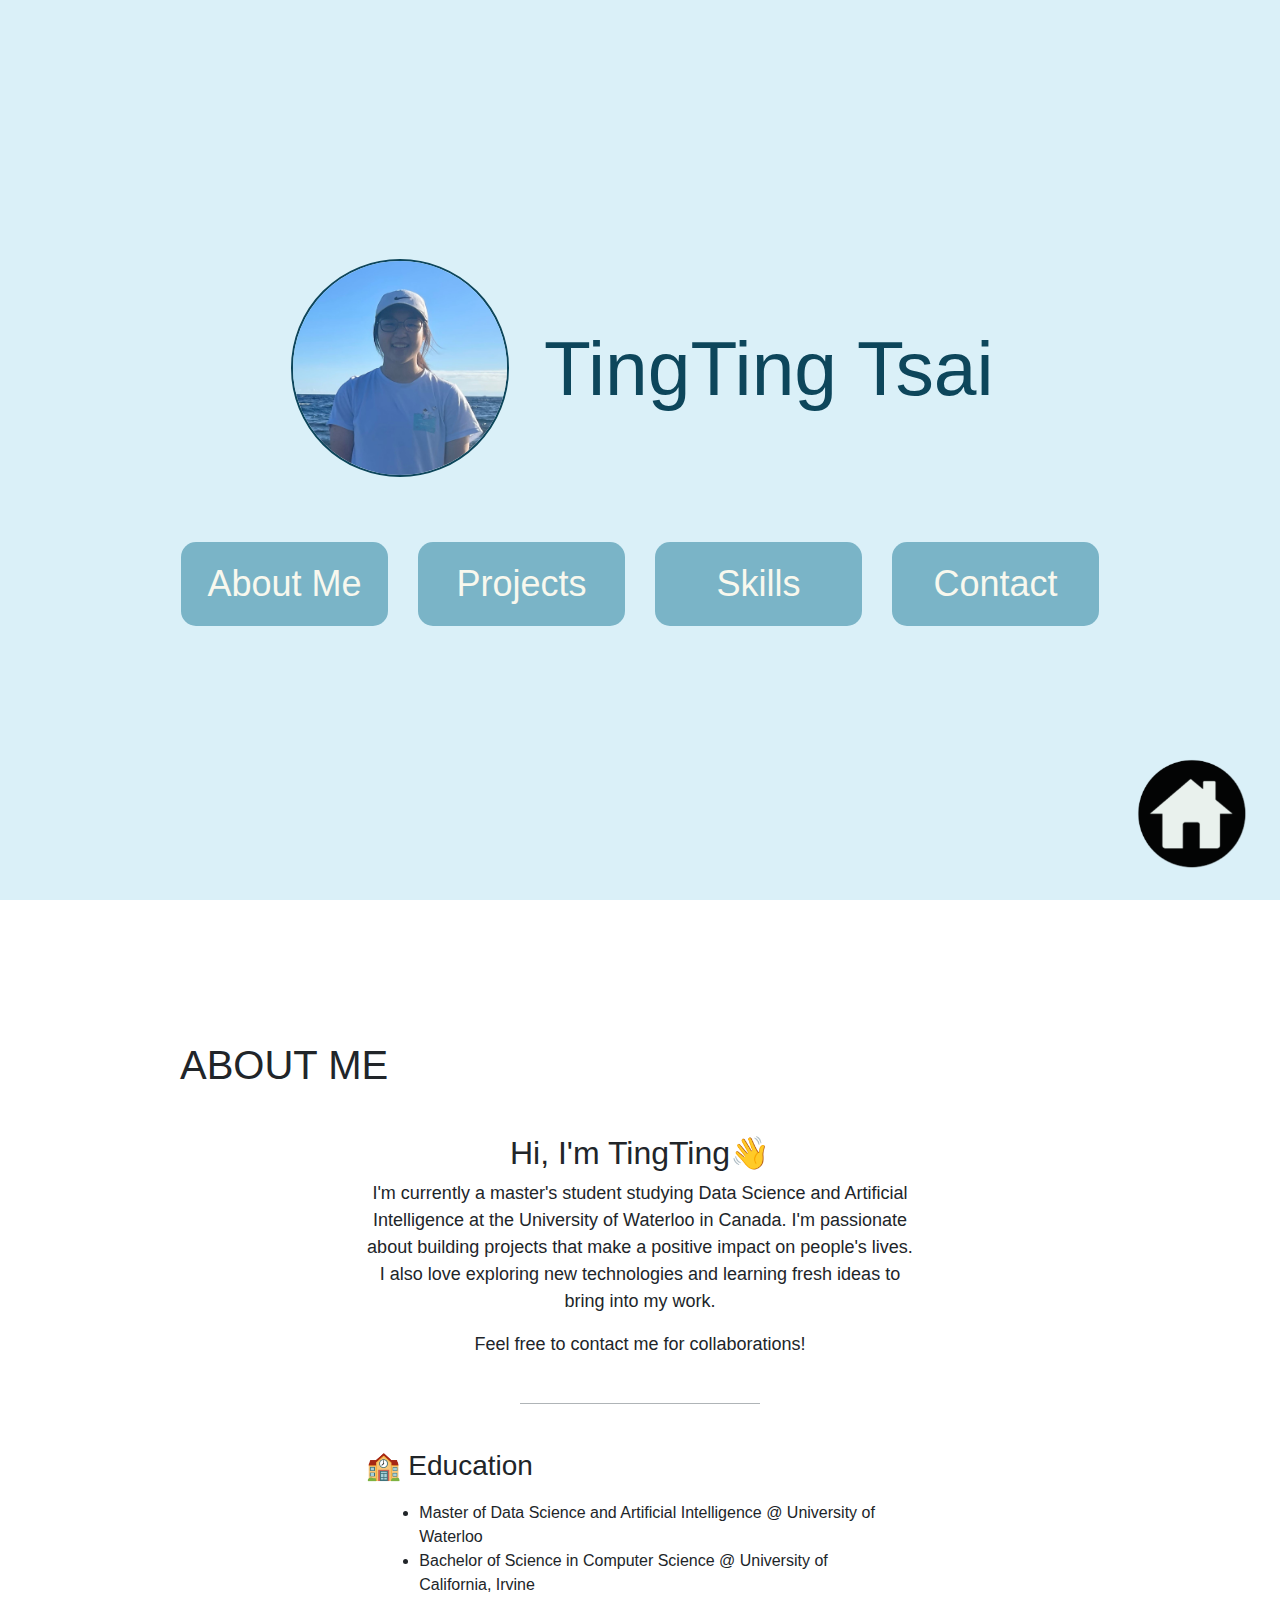
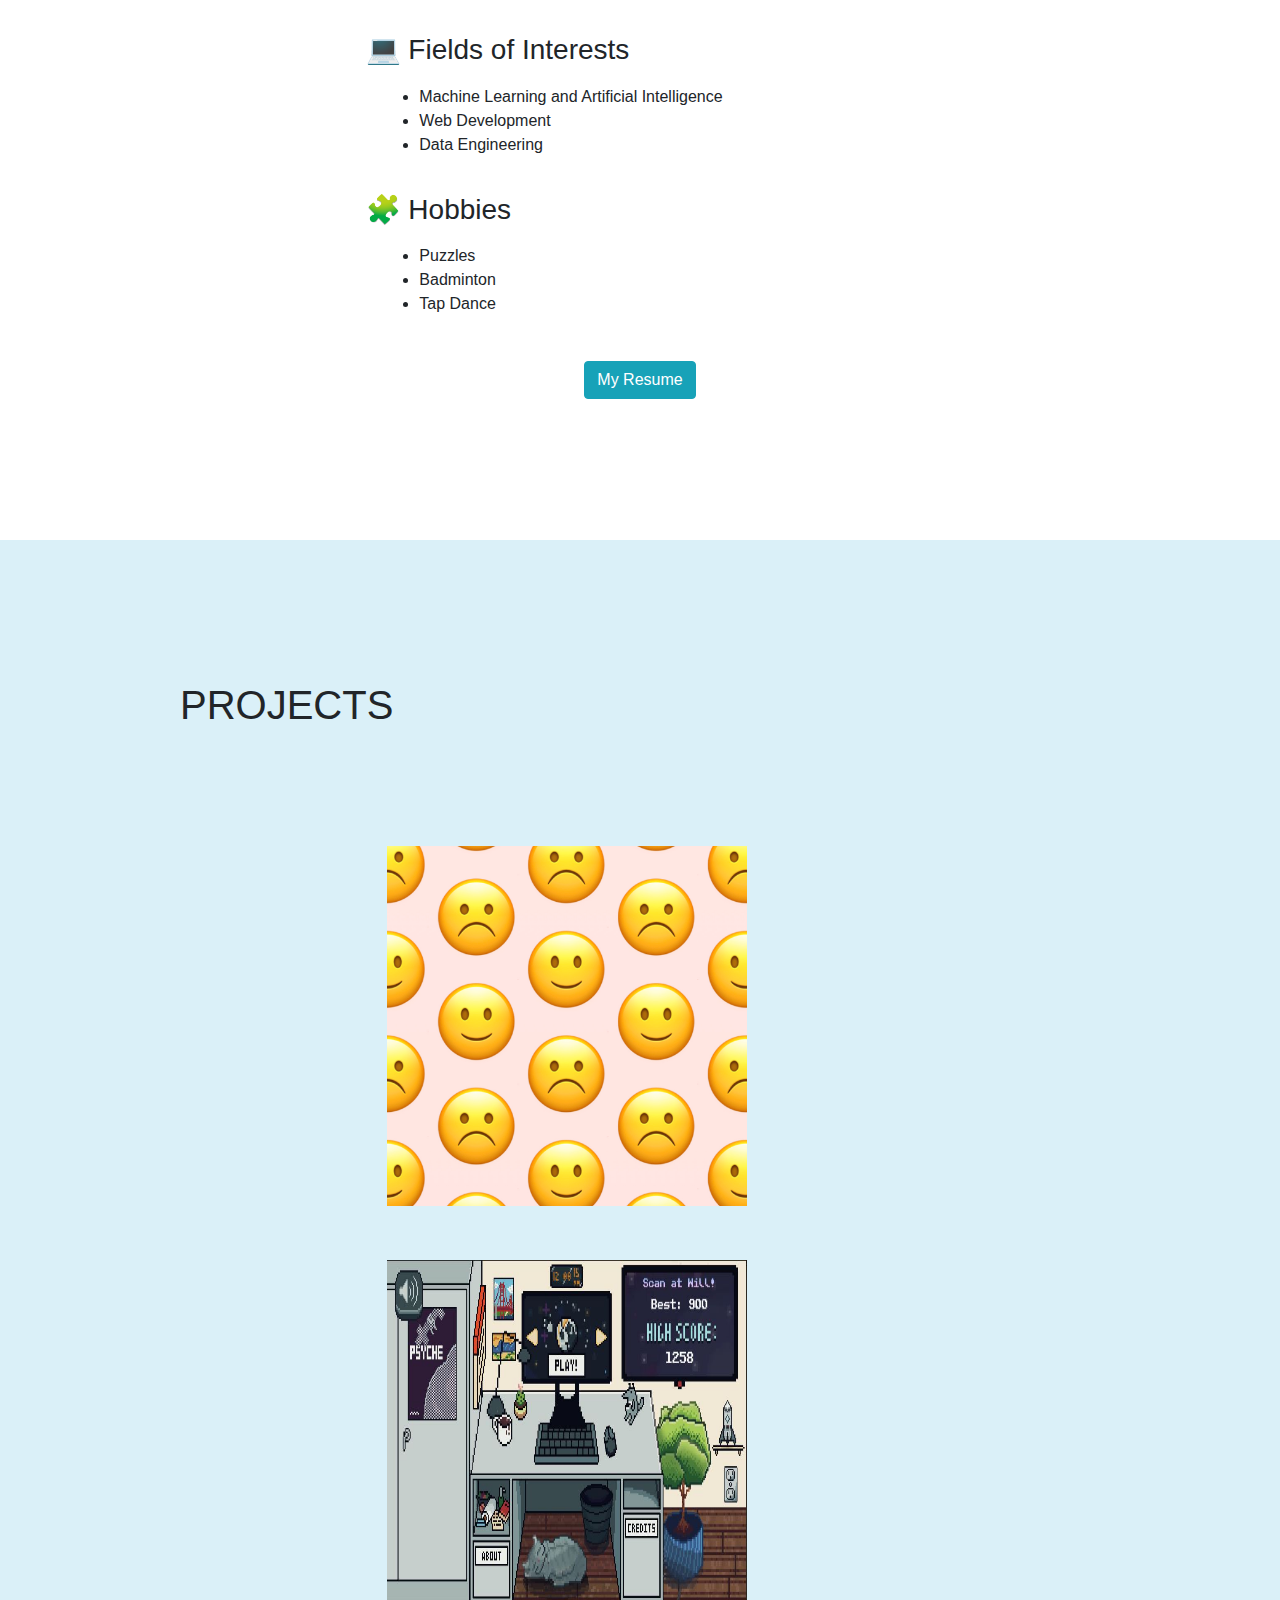
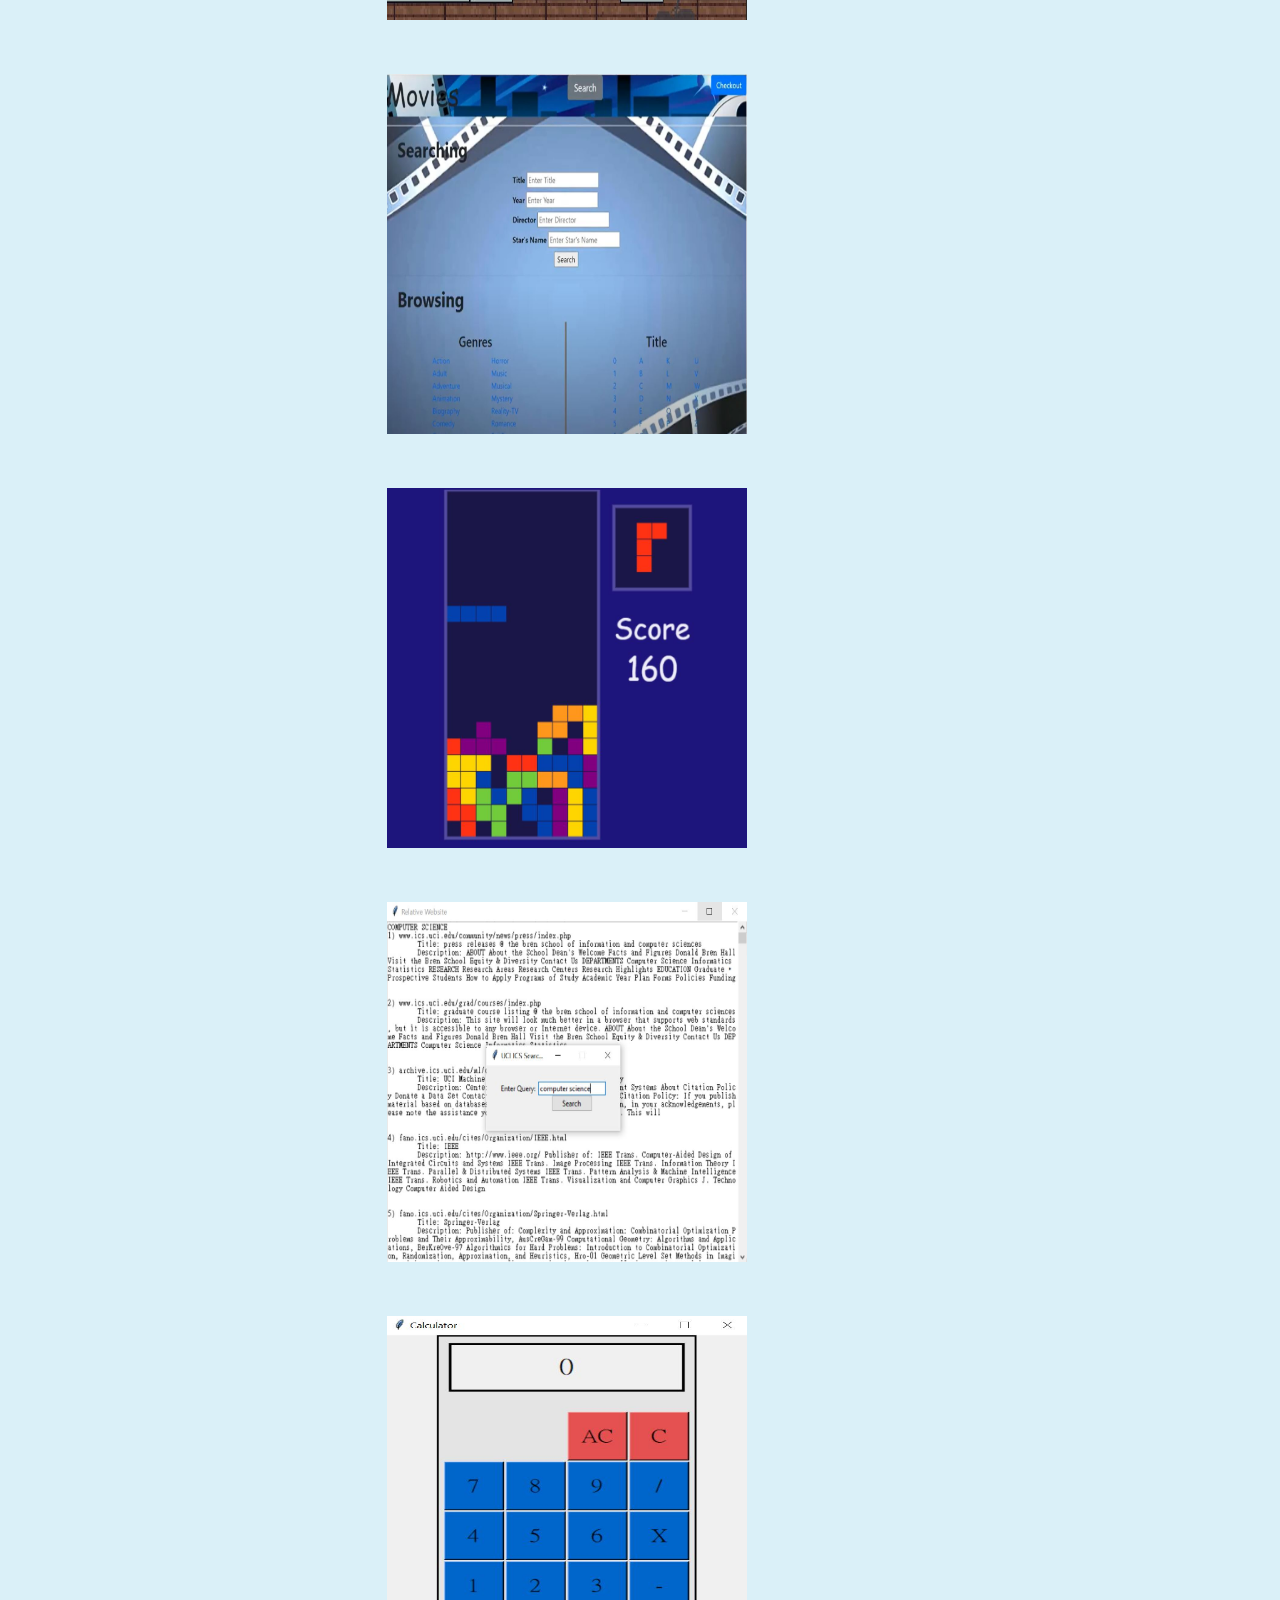
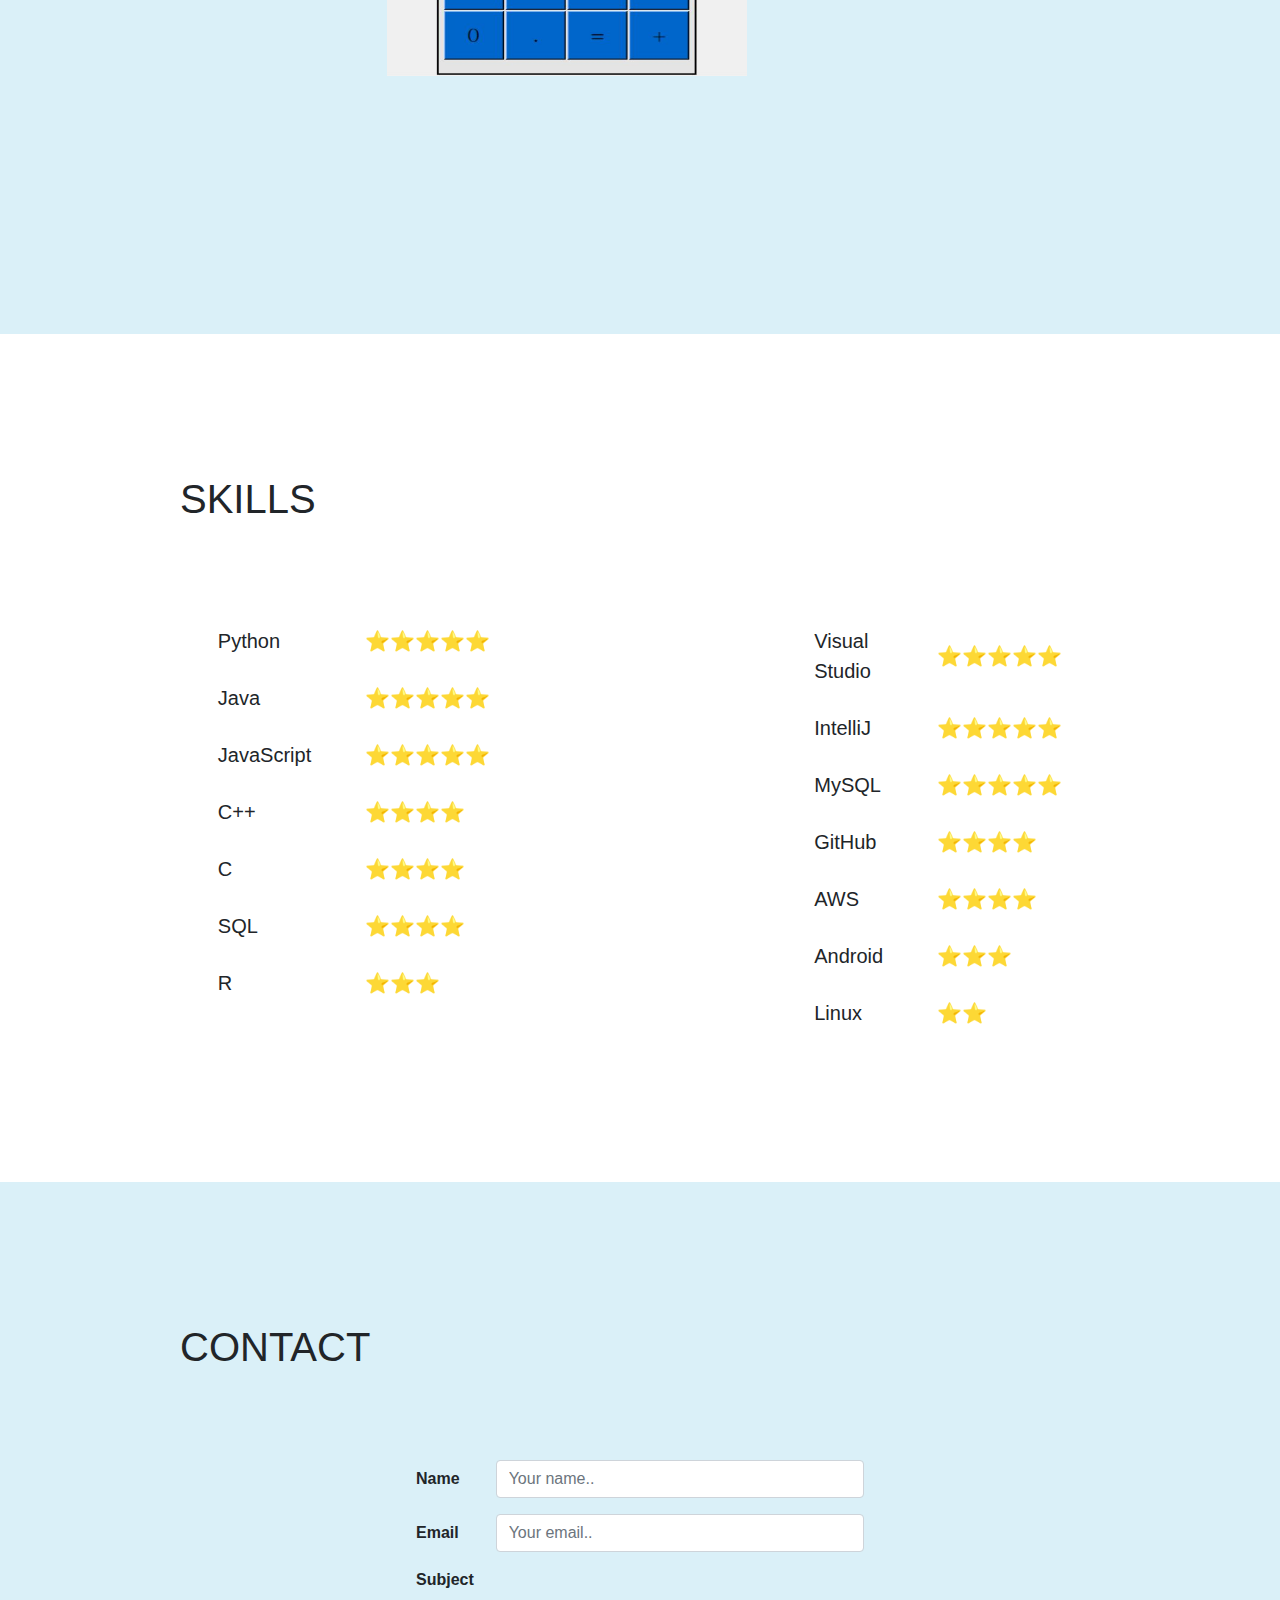
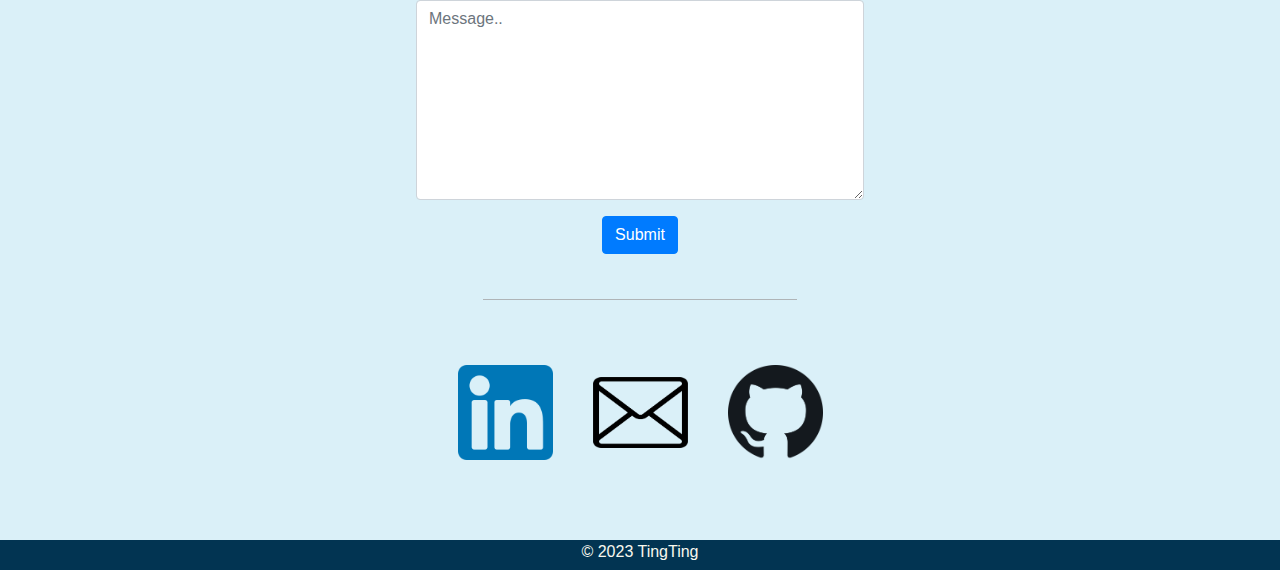
<file: index.html>
<!doctype html>
<html lang="en">

<!--
WRITTEN BY: Ching-Ting Tsai
EMAIL: chingtit@uci.edu
-->

<head>
  <meta charset="utf-8">
  <meta name="author" content="Ching-Ting Tsai">
  <meta name="description" content="Personal Portfolio">
   <!-- you would link to an external stylesheet here! -->
   <!-- you would also link to Bootstrap here! -->
  <title>Personal Website</title>
  <link rel="stylesheet" href="css/bootstrap.min.css">
  <link rel="stylesheet" href="style.css">
</head>
<body>
  <!-- <p>
    <a href="http://validator.w3.org/check?uri=referer">
       W3C validator
    </a>
  </p> -->
  <div id="intro-section">
    <div class="center-element">
      <div id="intro">
        <img id="profile_picture" alt="profile picture" src="img/ching_ting_tsai3_2.jpg">
        <h1 id="intro-name">TingTing Tsai</h1>
      </div>
      
      <div id="intro-links">
        <div><input class="intro-button" type="button" value="About Me" onClick="document.getElementById('aboutme').scrollIntoView({behavior:'smooth'});"></div>
        <div><input class="intro-button" type="button" value="Projects" onClick="document.getElementById('projects').scrollIntoView({behavior:'smooth'});"></div>
        <div><input class="intro-button" type="button" value="Skills" onClick="document.getElementById('skill').scrollIntoView({behavior:'smooth'});"></div>
        <div><input class="intro-button" type="button" value="Contact" onClick="document.getElementById('contact').scrollIntoView({behavior:'smooth'});"></div>
        
      </div>
    </div>
  </div>

  <img id="home-img" alt="homepage icon" src="img/home.png" onClick="document.getElementById('intro-section').scrollIntoView({behavior:'smooth'});">

 <div class="section2" id="aboutme">
    <div class="body-align">
      <h1>ABOUT ME</h1>
      
      <div class="content-div" id="aboutme-paragraph">
        <div>
          <h2 class="center-text-h2">Hi, I'm TingTing👋</h2>
          <div class="center-text-p" id="intro-paragraph">
            <p>I'm currently a master's student studying Data Science and Artificial Intelligence at the University of Waterloo in Canada.
              I'm passionate about building projects that make a positive impact on people's lives. 
              I also love exploring new technologies and learning fresh ideas to bring into my work.
           </p>
           <p>
              Feel free to contact me for collaborations!
           </p>
          </div>
        </div>
        
        <hr>
        <div id="intro-div">
          <h3>🏫 Education</h3>
          <ul class="intro-list">
            <li>Master of Data Science and Artificial Intelligence @ University of Waterloo</li>
            <li>Bachelor of Science in Computer Science @ University of California, Irvine</li>
          </ul>
          <h3 class="intro-h3">💻 Fields of Interests</h3>
          <ul class="intro-list">
            <li>Machine Learning and Artificial Intelligence</li>
            <li>Web Development</li>
            <li>Data Engineering</li>
          </ul>
          <h3 class="intro-h3">🧩 Hobbies</h3>
          <ul class="intro-list">
            <li>Puzzles</li>
            <li>Badminton</li>
            <li>Tap Dance</li>
          </ul>
        </div>
        
      </div>
      <div class="d-flex justify-content-center">
        <a href="file/resume.pdf" class="button btn btn-info">My Resume</a>
      </div>
    </div>
  </div>
 
  <div class="section1" id="projects">
    <div class="body-align">
      <h1 id="project-header">PROJECTS</h1>
      <div class="content-div" id="project-block">
        <div class="project-innerblock">
          <a class="project-link" href="file/sentiment analysis.pdf">
            <img class="project-picture" alt="sentiment analysis" src="img/sentiment analysis.jpg">
            <div class="project-text-block">
              <div class="project-text">
                Sentiment Analysis
              </div>
            </div>
          </a>
        </div>
        <div class="project-innerblock">
          <a class="project-link" href="https://missiontopsyche.github.io/2022_18p_web-based_game/">
            <img class="project-picture" alt="psyche" src="img/psyche.JPG">
            <div class="project-text-block">
              <div class="project-text">
                Mission Control
              </div>
            </div>
          </a>
        </div>
        <div class="project-innerblock">
          <a class="project-link">
            <img class="project-picture" alt="fablix" src="img/fablix.JPG">
            <div class="project-text-block">
              <div class="project-text">
                Fablix
              </div>
            </div>
          </a>
        </div>
        <div class="project-innerblock">
          <a class="project-link" href="https://github.com/ChingTingTsai/tetris">
            <img class="project-picture" alt="tetris" src="img/tetris.JPG">
            <div class="project-text-block">
              <div class="project-text">
                Tetris
              </div>
            </div>
          </a>
        </div>
    
        <div class="project-innerblock">
          <a>
            <img class="project-picture" alt="ICS search engine" src="img/search_engine.JPG">
            <div class="project-text-block">
              <div class="project-text">
                ICS Search
              </div>
            </div>          
          </a>          
        </div>

        <div class="project-innerblock">
          <a class="project-link" href="https://github.com/ChingTingTsai/calculator">
            <img class="project-picture" alt="calculator" src="img/calculator.JPG">
            <div class="project-text-block">
              <div class="project-text">
                Calculator
              </div>
            </div>
          </a>
        </div>
        
      </div>
    </div>
  </div>

  <div class="section2" id="skill">
    <div class="body-align">
      <h1>SKILLS</h1>
    </div>

    <div id="skill-block">
      <div class="skill-div">
        <table>
          <tr>
            <td class="skill-cell">Python</td>
            <td class="skill-cell">⭐⭐⭐⭐⭐</td>
          </tr>
          <tr>
            <td class="skill-cell">Java</td>
            <td class="skill-cell">⭐⭐⭐⭐⭐</td>
          </tr>
          <tr>
            <td class="skill-cell">JavaScript</td>
            <td class="skill-cell">⭐⭐⭐⭐⭐</td>
          </tr>
          <tr>
            <td class="skill-cell">C++</td>
            <td class="skill-cell">⭐⭐⭐⭐</td>
          </tr>
          <tr>
            <td class="skill-cell">C</td>
            <td class="skill-cell">⭐⭐⭐⭐</td>
          </tr>
          <tr>
            <td class="skill-cell">SQL</td>
            <td class="skill-cell">⭐⭐⭐⭐</td>
          </tr>
          <tr>
            <td class="skill-cell">R</td>
            <td class="skill-cell">⭐⭐⭐</td>
          </tr>
        </table>
      </div>
      <hr id="skill-hr">
      <div class="skill-div">
        <table>
          <tr>
            <td class="skill-cell">Visual Studio</td>
            <td class="skill-cell">⭐⭐⭐⭐⭐</td>
          </tr>
          <tr>
            <td class="skill-cell">IntelliJ</td>
            <td class="skill-cell">⭐⭐⭐⭐⭐</td>
          </tr>
          <tr>
            <td class="skill-cell">MySQL</td>
            <td class="skill-cell">⭐⭐⭐⭐⭐</td>
          </tr>
          <tr>
            <td class="skill-cell">GitHub</td>
            <td class="skill-cell">⭐⭐⭐⭐</td>
          </tr>
          <tr>
            <td class="skill-cell">AWS</td>
            <td class="skill-cell">⭐⭐⭐⭐</td>
          </tr>
          <tr>
            <td class="skill-cell">Android</td>
            <td class="skill-cell">⭐⭐⭐</td>
          </tr>
          <tr>
            <td class="skill-cell">Linux</td>
            <td class="skill-cell">⭐⭐</td>
          </tr>
        </table>
      </div>
    </div>
    
  </div>

  <div class="section1" id="contact">
    <div class="body-align">
        <h1>CONTACT</h1>
    </div>
    <div id="contact-block">
      <div class="d-flex justify-content-center">
        <form action="mailto:tct20422@gmail.com" method="get" enctype="text/plain">
          <div class="form-group row">
            <label for="name" class="col-sm-2 col-form-label"><strong>Name</strong></label>
            <div class="col-sm-10">
              <input type="text" class="form-control" id="name" name="name" placeholder="Your name..">
            </div>
          </div>
          
          <div class="form-group row">
            <label for="email" class="col-sm-2 col-form-label"><strong>Email</strong></label>
            <div class="col-sm-10">
              <input type="text" class="form-control" id="email" name="email" placeholder="Your email..">
            </div>
          </div>
          <div class="form-group">
            <label for="subject"><strong>Subject</strong></label>
            <textarea id="subject" class="form-control" name="subject" placeholder="Message.." style="height:200px"></textarea>
          </div>
          <div class="d-flex justify-content-center">
            <button type="submit" class="btn btn-primary">Submit</button>
          </div>
        </form>
      </div>
      <hr>
        
      <div class="d-flex justify-content-center" id="contact-img-block">
        <a href="https://www.linkedin.com/in/chingtingtsai/"><img class="contact-img" alt="linkedin icon" src="img/linkedin.png"></a>
        <a href="mailto:tct20422@gmail.com"><img class="contact-img" alt="mail icon" src="img/mail2.png"></a>
        <a href="https://github.com/ChingTingTsai"><img class="contact-img" alt="github icon" src="img/github.png"></a>
      </div>
      
    </div>
  </div>

  <footer>
    <p>© 2023 TingTing</p>
  </footer>
  </body>
</html>
</file>
<file: style.css>
body{
    margin: 0px;
    background-color: #daf0f8; 
}

form{
    width: 50%;
}

hr{
    width: 35%;
    color: rgb(175, 180, 183);
    border: none;
    height: 1px;
    background-color: rgb(175, 180, 183);
    margin: 5vh auto;
}

footer{
    background-color: rgb(2, 52, 82);
    padding: 0.05px 0px;
    text-align: center;
    color: #f8f8ee;
    align-items: center;
    height: 30px;
}


#contact-block{
    width: 70%;
    margin: 0 auto;
}

#contact-left{
    width: 300px;
    margin: 0px 50px 20px 200px;
}

#contact-info{
    margin-left: 10%;
    text-align: left;
    font-size: 130%;
    line-height: 1;
}

#contact-img-block{
    display: flex;
    justify-content: center;
    align-items: center;
}

#contact-links{
    display: flex;
    align-items: center;
    justify-content: center; 
    
}


#home-img{
    width: 15vh;
    position: fixed;
    bottom: 20px;
    right: 20px;
    cursor: pointer;
    z-index: 999;
}

#intro{
    display: flex;
    justify-content: center;
    align-items: center;
    margin: 60px 0px;
}


#intro-div{
    width: 80%;
    margin: 0 auto;
}


#intro-name{
    font-size: 6vw;
    margin: 0 15px;
    color: #0d465b;
}

#intro-links{
    display: flex;
    flex-wrap: wrap;
    justify-content: center;
    margin: 60px 0px;
}

#intro-paragraph{
    width: 80%;
    margin: 0 auto;
    font-size: 18px;
}


#intro-section{
    padding: 120px 0px 130px 0px;
    height: 100vh;
    display: flex;
    flex-direction: column;
    justify-content: center;
}



#link{
    display: flex;
    justify-content: center;

}

#resume-file{
    width: 600px;
    height: 600px;
}

#skill-block{
    padding: 0vh 20vh 9vh 20vh;
    display: flex;
    justify-content: center;
}

#skill-hr{
    width: 0px;
    color: rgb(175, 180, 183);
    border: none;
    height: 1px;
    background-color: rgb(175, 180, 183);
}

#profile_picture{
    float: left;
    width: 17%;
    max-width: 100%;
    height: auto;
    border-radius: 50%;
    margin: 0 20px;
    border: 2px solid #0d465b;
}

#project-block{
    display: flex;
    justify-content: space-between;
    flex-wrap: wrap;
    /* align-items: center; */
    padding: 5vh 10vh;
}

#project-header, #blog-header{
    margin: 0px 0px 10px 0px;
}



.body-align{
    padding: 9vh 20vh;
}

.block{
    background-color: rgb(255, 255, 255);
}

.blog-block{
    padding: 0px 150px;
    margin: 0px 0px 30px 0px;
}

.blog-breakline{
    width: 900px;
}

.blog-food{
    border-radius: 50%;
    width: 200px;
}

.center-text-h2{
    text-align: center;
}

.center-text-p{
    text-align: center;
    width: 80%;
    align-items: center;
}

.content-div{
    margin: 5vh 13vh;
}

.contact-img{
    display: inline-block;
    width: 100%;
    vertical-align: middle;
    width: 15vh;
    padding: 20px;
}



.intro-button{
    font-size: 4vh;
    width: 23vh;
    margin: 5px 15px;
    padding: 15px;
    background-color: #7ab4c7;
    color: #f8f8ee;
    border-radius: 15px;
    border-width: 0px;
}

.intro-button:hover{
    cursor:pointer;
    background-color: #177699;
}

.intro-h3{
    padding: 2vh 0vh 0vh 0vh;
}

.intro-list{
    width: 95%;
    margin: 2vh auto;
}

.project-link:link{
    color: #0d465b;
    text-decoration: none;
}

.project-link:hover{
    color: #0d465b;
    text-decoration: underline;
}

.project-link:visited{
    color: purple;
    text-decoration: underline;
}

.project-picture{
    width: 40vh;
    height: 40vh;
    filter: brightness(100%);
}

.project-innerblock{
    margin: 3vh 0vh;
    position: relative;
}

.project-tools{
    padding: 0 25px;
}

.project-text{
    color: white;
    font-size: 5vh;
}


.project-text-block{
    transition: .5s ease;
    opacity: 0;
    position: absolute;
    top: 50%;
    left: 50%;
    transform: translate(-50%, -50%);
    -ms-transform: translate(-50%, -50%);
    text-align: center;
}


.project-innerblock:hover .project-picture{
    opacity: 0.9;
    filter: brightness(15%);
}

.project-innerblock:hover .project-text-block{
    opacity: 1;
}


.resume-block{
    margin: 20px 200px;
    display: flex;
    align-items: center;
}


.section1{
    padding: 60px 0px;
}

.section2{
    padding: 60px 0px;
    width:100%;
    background-color: rgb(255, 255, 255);
}

.skill-div{
    margin: 0vh 15vh;
}

.skill-cell{
    padding: 1.5vh 3vh;
    font-size: 20px;
}

.vertical-line{
    border-left: 5px solid black;
    height: 200px;
}


/* Small devices (portrait tablets and large phones, 600px and up) */
@media only screen and (max-width: 640px) {
    #home-img{
        width: 9em;
    }
}

/* Medium devices (landscape tablets, 768px and up) */
@media only screen and (min-width: 640px) and (max-width:1000px) {
    #home-img{
        width: 13em;
    }

    #intro-links{
        display: block;
        margin: 60px 0px;
    }

    #project-block{
        display: block;
        align-items: center;
        padding: 0vh 6vh;
    }

    #skill-block{
        display: block;
    }

    #skill-hr{
        width: 30%;
    }

    .body-align{
        padding: 0vh 6vh;
    }

    .content-div{
        margin: 2vh 3em;
    }

    .contact-img{
        width: 5vh;
        padding: 20px;
    }

    .intro-button{
        font-size: 2vh;
        width: 11vh;
        display: block;
        margin: 2em auto;
        padding: 15px;
    }

    .project-picture{
        width: 100%;
        height: 400px;
    }

    .skill-div{
        margin: 0vh 7vh;
    }
}
</file>
